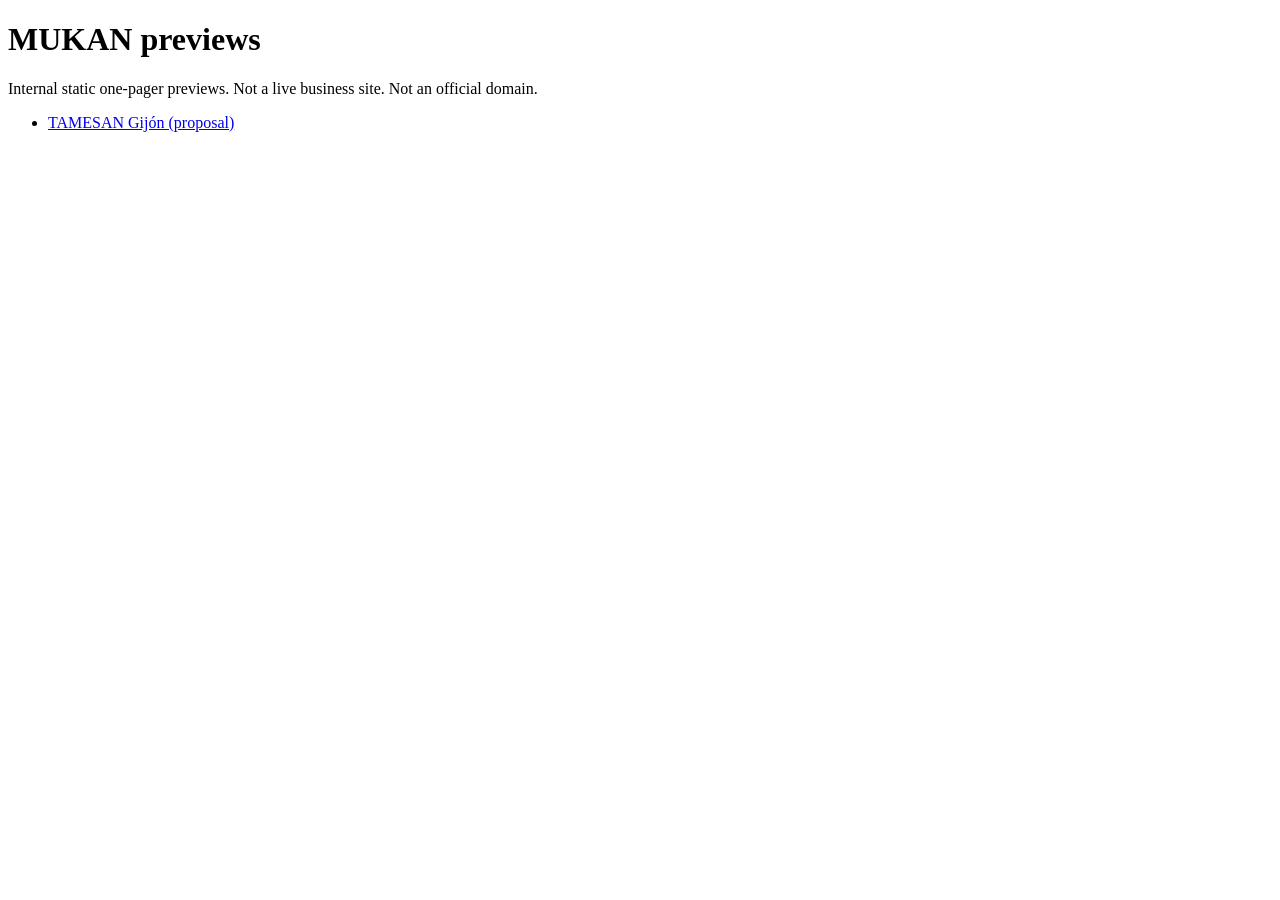
<file: index.html>
<!doctype html>
<html lang="en">
  <head>
    <meta charset="utf-8" />
    <meta name="viewport" content="width=device-width, initial-scale=1" />
    <meta name="robots" content="noindex, nofollow" />
    <title>MUKAN previews</title>
  </head>
  <body>
    <h1>MUKAN previews</h1>
    <p>Internal static one-pager previews. Not a live business site. Not an official domain.</p>
    <ul>
      <li><a href="./mukan-previews/tamesan/">TAMESAN Gijón (proposal)</a></li>
    </ul>
  </body>
</html>
</file>
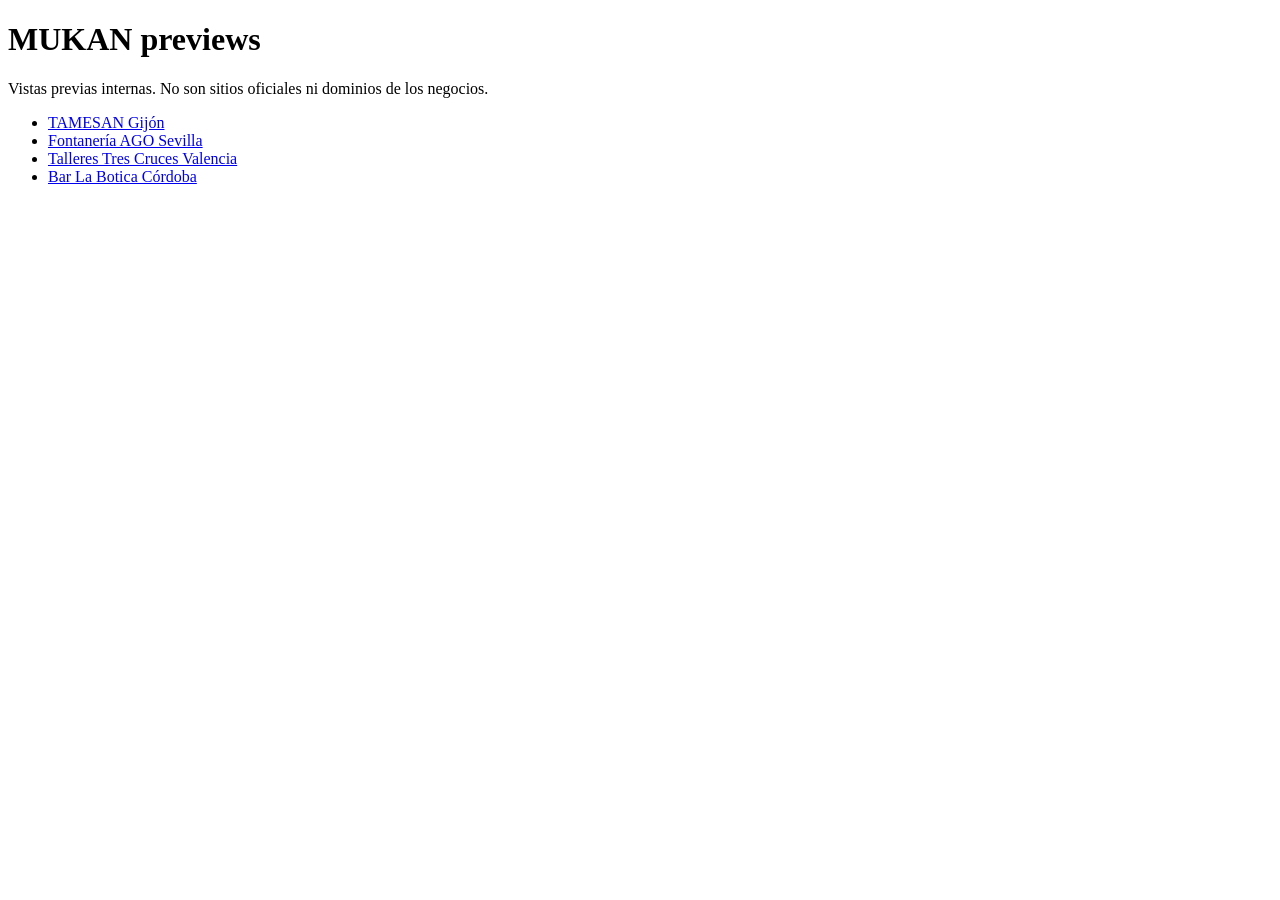
<file: mukan-previews/index.html>
<!doctype html>
<html lang="es">
  <head>
    <meta charset="utf-8" />
    <meta name="viewport" content="width=device-width, initial-scale=1" />
    <meta name="robots" content="noindex, nofollow" />
    <title>MUKAN previews</title>
  </head>
  <body>
    <h1>MUKAN previews</h1>
    <p>Vistas previas internas. No son sitios oficiales ni dominios de los negocios.</p>
    <ul>
      <li><a href="./tamesan/">TAMESAN Gijón</a></li>
      <li><a href="./ago/">Fontanería AGO Sevilla</a></li>
      <li><a href="./tres-cruces/">Talleres Tres Cruces Valencia</a></li>
      <li><a href="./la-botica/">Bar La Botica Córdoba</a></li>
    </ul>
  </body>
</html>
</file>
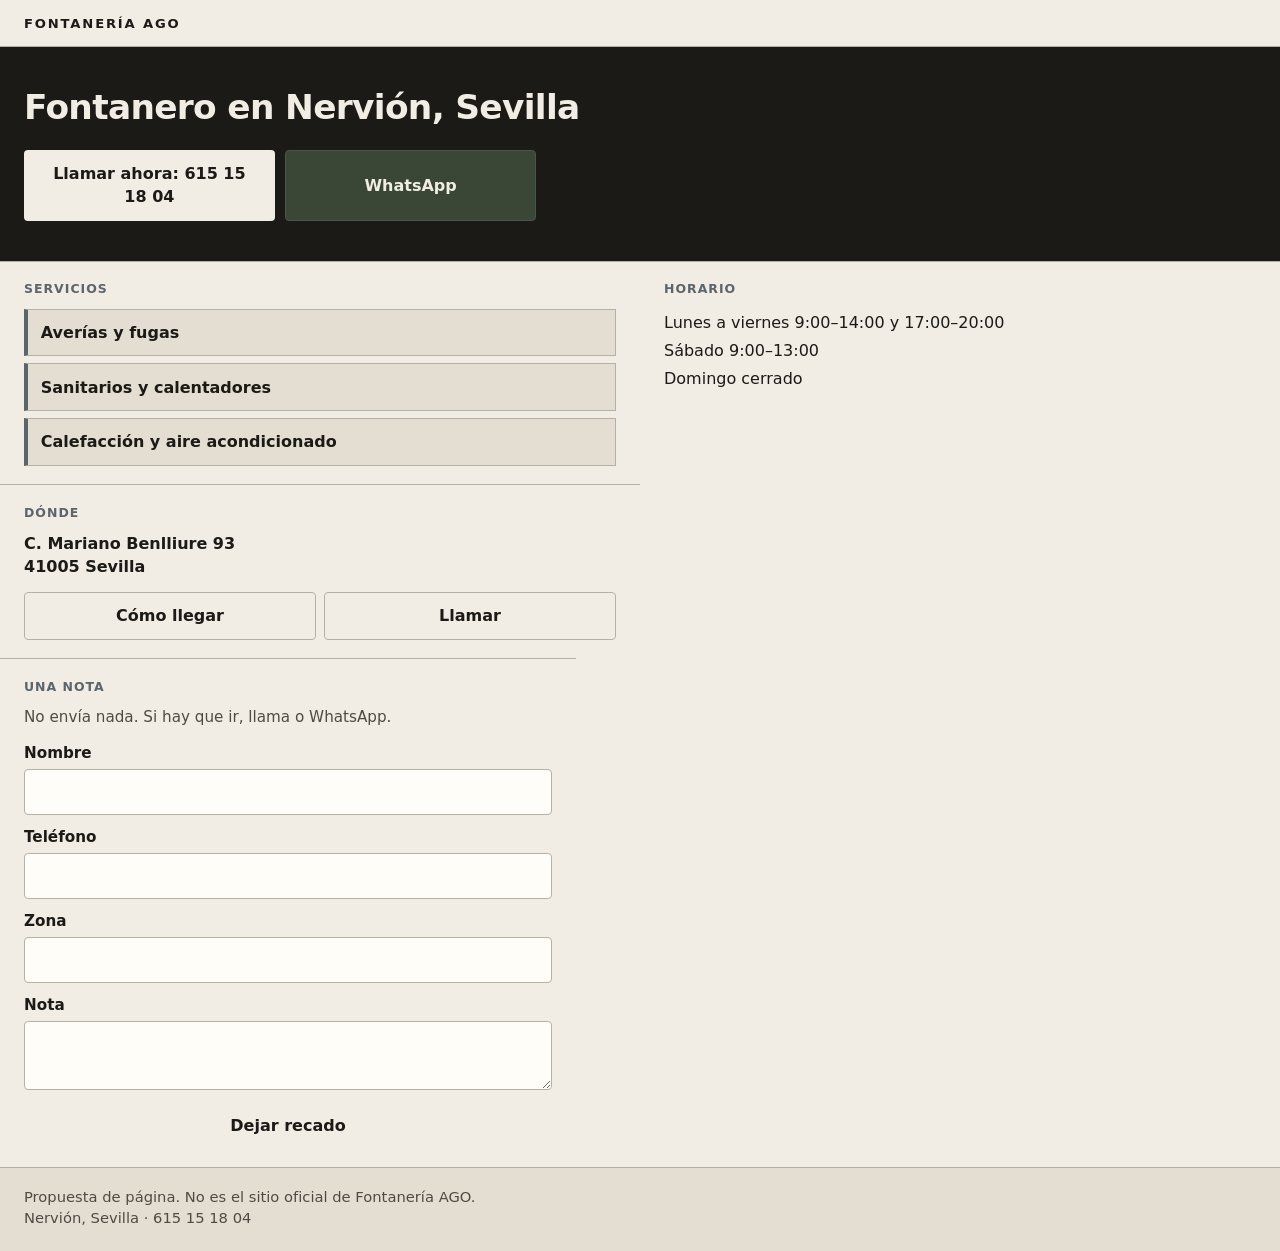
<file: mukan-previews/ago/index.html>
<!doctype html>
<html lang="es">
  <head>
    <meta charset="UTF-8" />
    <meta name="viewport" content="width=device-width, initial-scale=1, viewport-fit=cover" />
    <meta name="robots" content="noindex, nofollow" />
    <meta name="description" content="Fontanería AGO. Fontanero en Nervión, Sevilla. Averías, fugas, sanitarios y calefacción." />
    <title>Fontanería AGO · Fontanero en Nervión, Sevilla</title>
    <link rel="stylesheet" href="./styles.css?v=2" />
  </head>
  <body>
    <div class="first-screen">
      <header class="top">
        <p class="brand">Fontanería AGO</p>
      </header>
      <section class="hero">
        <h1>Fontanero en Nervión, Sevilla</h1>
        <div class="hero-actions">
          <a class="btn btn-call" href="tel:+34615151804">Llamar ahora: 615 15 18 04</a>
          <a class="btn btn-wa" href="https://wa.me/34615151804" rel="noopener noreferrer" target="_blank">WhatsApp</a>
        </div>
      </section>
    </div>
    <main>
      <section class="block">
        <h2>Servicios</h2>
        <ul class="chips">
          <li>Averías y fugas</li>
          <li>Sanitarios y calentadores</li>
          <li>Calefacción y aire acondicionado</li>
        </ul>
      </section>
      <section class="block">
        <h2>Horario</h2>
        <p class="hours">Lunes a viernes 9:00–14:00 y 17:00–20:00</p>
        <p class="hours">Sábado 9:00–13:00</p>
        <p class="hours">Domingo cerrado</p>
      </section>
      <section class="block">
        <h2>Dónde</h2>
        <address class="addr">C. Mariano Benlliure 93<br />41005 Sevilla</address>
        <div class="place-actions">
          <a class="btn btn-ghost" href="https://maps.google.com/maps/place/fontaneria+ago/data=!4m2!3m1!1s0xd126fe13e2336d7:0x3cf5d202a902f933" rel="noopener noreferrer" target="_blank">Cómo llegar</a>
          <a class="btn btn-ghost" href="tel:+34615151804">Llamar</a>
        </div>
      </section>
      <section class="block form-block">
        <h2>Una nota</h2>
        <p class="form-note">No envía nada. Si hay que ir, llama o WhatsApp.</p>
        <form id="f" action="#" method="get">
          <label>Nombre <input type="text" name="nombre" autocomplete="name" /></label>
          <label>Teléfono <input type="tel" name="telefono" autocomplete="tel" inputmode="tel" /></label>
          <label>Zona <input type="text" name="zona" /></label>
          <label>Nota <textarea name="nota" rows="2"></textarea></label>
          <button type="submit" class="btn btn-call">Dejar recado</button>
          <p id="ok" class="form-aviso" hidden>Recibido en pantalla. Llama al 615 15 18 04.</p>
        </form>
      </section>
    </main>
    <footer class="foot">
      <p>Propuesta de página. No es el sitio oficial de Fontanería AGO.</p>
      <p>Nervión, Sevilla · 615 15 18 04</p>
    </footer>
    <script>
      document.getElementById("f").addEventListener("submit", function (e) {
        e.preventDefault();
        document.getElementById("ok").hidden = false;
      });
    </script>
  </body>
</html>
</file>
<file: mukan-previews/ago/styles.css>
:root {
  --oil: #1c1a16;
  --oil-2: #2a2722;
  --steel: #5c646c;
  --concrete: #c8c2b8;
  --paper: #f1ece4;
  --paper-2: #e4ddd2;
  --ink: #1c1a16;
  --muted: #4f4a43;
  --line: #b7b0a4;
  --radius: 4px;
}
*, *::before, *::after { box-sizing: border-box; }
html, body { overflow-x: hidden; margin: 0; }
body {
  min-width: 0;
  font-family: "Segoe UI", system-ui, sans-serif;
  font-size: 16px;
  line-height: 1.45;
  color: var(--ink);
  background: var(--paper);
}
h1, h2, p, ul, address, form { margin: 0; }
.first-screen {
  display: flex;
  flex-direction: column;
  background: var(--oil);
  color: var(--paper);
}
.top {
  padding: 0.85rem 1rem;
  background: var(--paper);
  color: var(--oil);
  border-bottom: 1px solid var(--line);
}
.brand {
  font-size: 0.82rem;
  font-weight: 700;
  letter-spacing: 0.14em;
  text-transform: uppercase;
}
.hero {
  display: flex;
  flex-direction: column;
  padding: 1.5rem 1rem 1.75rem;
}
h1 {
  font-size: 1.45rem;
  font-weight: 700;
  letter-spacing: -0.02em;
  line-height: 1.2;
  overflow-wrap: break-word;
}
h2 {
  font-size: 0.78rem;
  font-weight: 700;
  letter-spacing: 0.08em;
  text-transform: uppercase;
  color: var(--steel);
  margin-bottom: 0.65rem;
}
.hero-actions { display: flex; flex-direction: column; gap: 0.65rem; margin-top: 1.35rem; }
.btn {
  display: inline-flex; align-items: center; justify-content: center;
  min-height: 48px; padding: 0.7rem 1rem;
  border-radius: var(--radius); text-decoration: none;
  font-weight: 650; font-size: 1rem; text-align: center;
  border: 1px solid transparent; font-family: inherit; cursor: pointer;
}
.btn-call { background: var(--paper); color: var(--oil); }
.btn-wa { background: #3a4636; color: var(--paper); border-color: #4a5746; }
.btn-ghost { background: transparent; color: var(--oil); border-color: var(--line); flex: 1; }
.block { padding: 1.15rem 1rem; border-top: 1px solid var(--line); }
.chips { list-style: none; padding: 0; display: flex; flex-direction: column; gap: 0.45rem; }
.chips li {
  background: var(--paper-2);
  border: 1px solid var(--line);
  border-left: 4px solid var(--steel);
  padding: 0.7rem 0.8rem;
  font-weight: 550;
}
.hours { padding: 0.15rem 0; }
.addr { font-style: normal; font-weight: 550; }
.place-actions { display: flex; gap: 0.5rem; margin-top: 0.85rem; }
.form-note, .form-aviso { color: var(--muted); font-size: 0.95rem; }
.form-note { margin-bottom: 0.85rem; }
form { display: flex; flex-direction: column; gap: 0.7rem; }
label { display: flex; flex-direction: column; gap: 0.3rem; font-size: 0.95rem; font-weight: 600; }
input, textarea {
  width: 100%; max-width: 100%; min-width: 0; font: inherit; font-size: 16px;
  color: var(--ink); background: #fffdf8; border: 1px solid var(--line);
  border-radius: var(--radius); padding: 0.65rem 0.7rem;
}
.foot {
  padding: 1.1rem 1rem 1.4rem;
  border-top: 1px solid var(--line);
  background: var(--paper-2);
  color: var(--muted);
  font-size: 0.92rem;
}
@media (min-width: 720px) {
  .hero { padding: 2.5rem 1.5rem; }
  h1 { font-size: 2.15rem; }
  .hero-actions { flex-direction: row; max-width: 32rem; }
  .hero-actions .btn { flex: 1; }
  .block, .foot, .top { padding-left: 1.5rem; padding-right: 1.5rem; }
  main { display: grid; grid-template-columns: 1fr 1fr; }
  .form-block { grid-column: 1 / -1; max-width: 36rem; }
}
</file>
